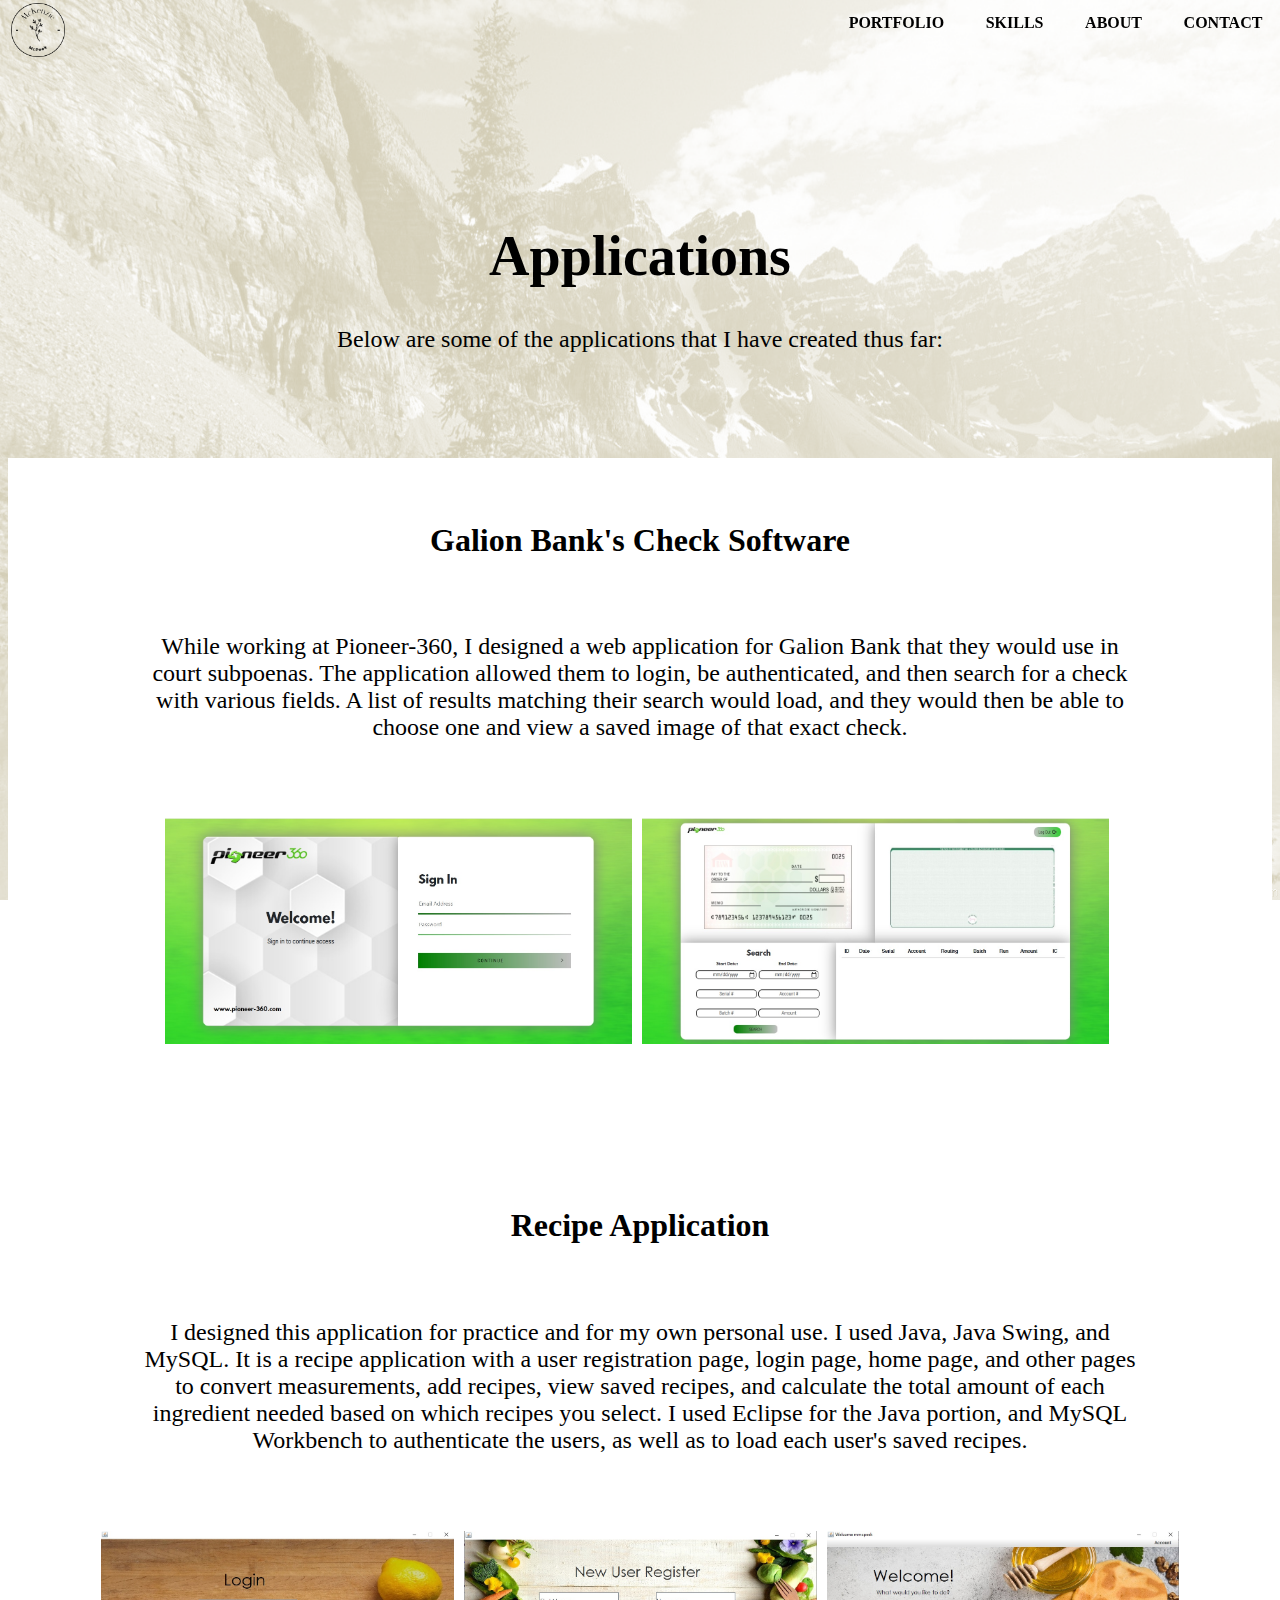
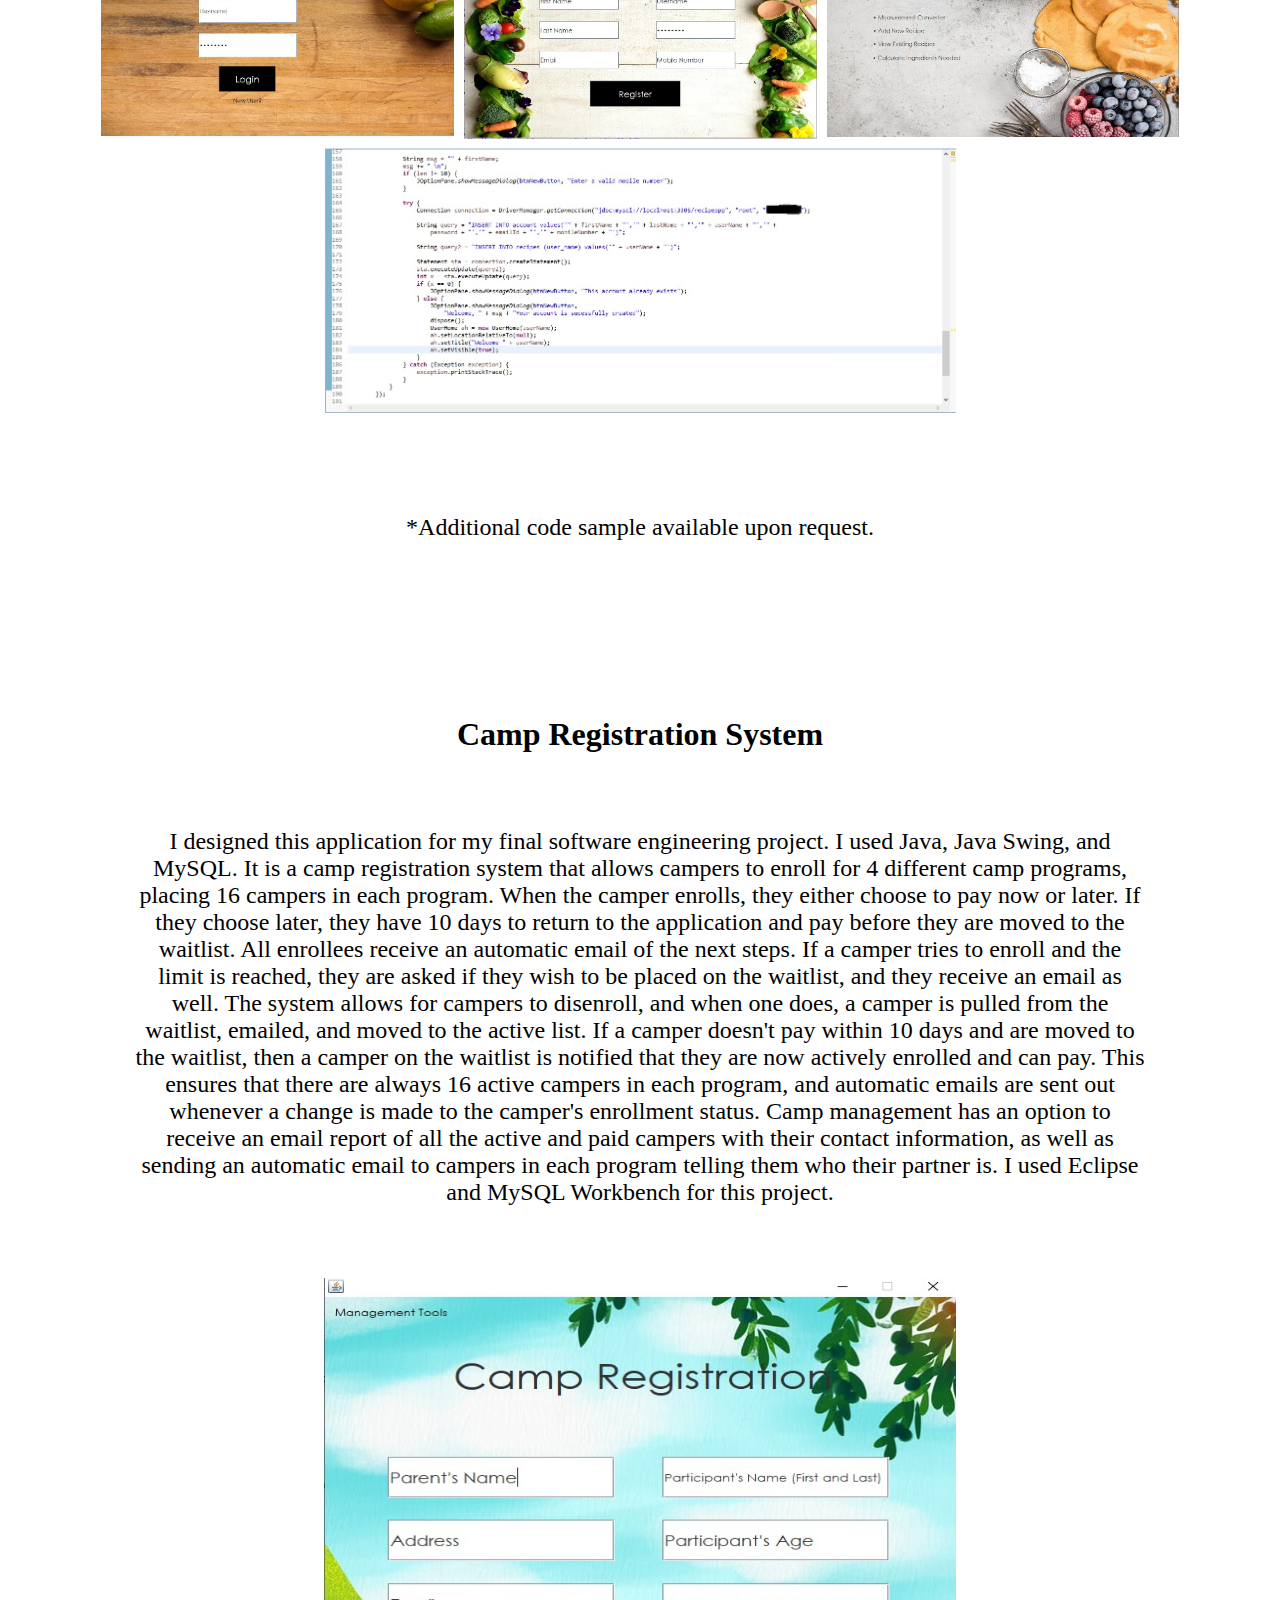
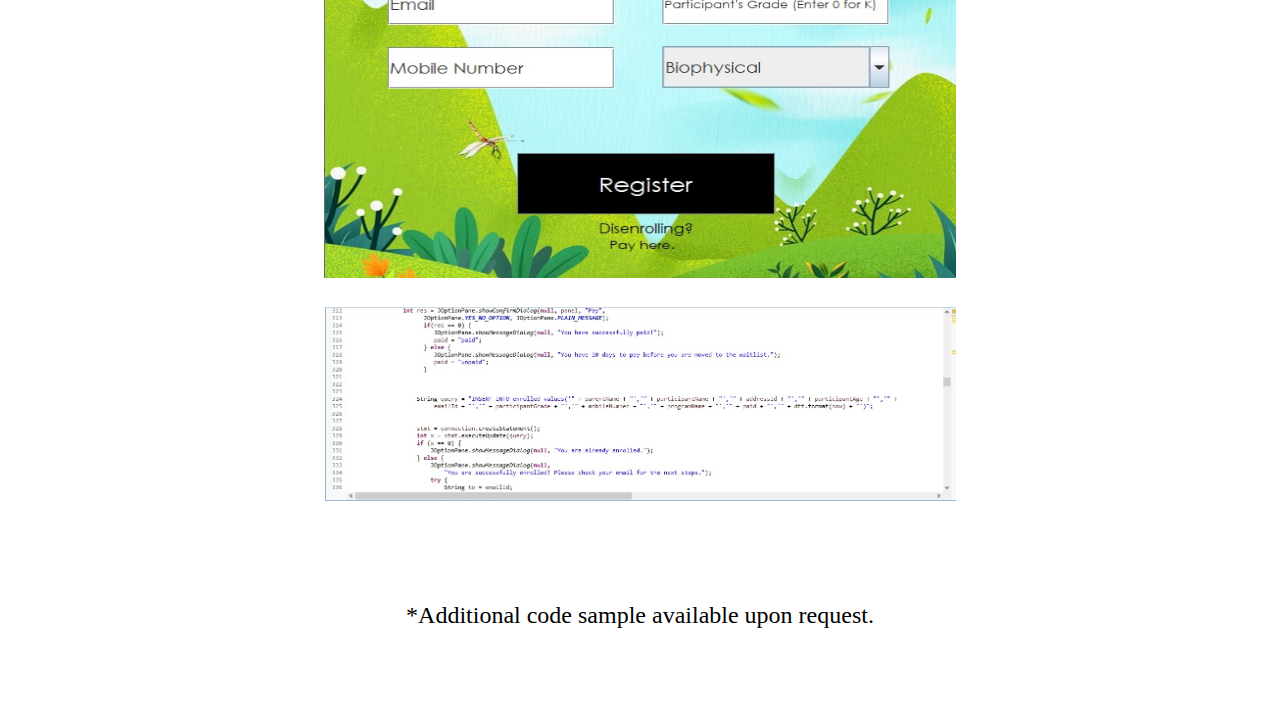
<file: apps.html>
<!DOCTYPE html>
<html>
	<head>
		<title>McKenzie McPeek</title>
		<link rel="stylesheet" href="css/styles.css">
		<link rel="stylesheet" href="https://use.fontawesome.com/releases/v5.2.0/css/all.css" integrity="sha384-hWVjflwFxL6sNzntih27bfxkr27PmbbK/iSvJ+a4+0owXq79v+lsFkW54bOGbiDQ" crossorigin="anonymous">		
	</head>
	<body>
	
		<div class="navbar">
			<div id="pic">
				<a href="index.html">
					<img src="images/mylogo.png" style="width: 30%;">
				</a>
			</div>
			
			<div id="links">
				<a href="index.html#contact">CONTACT</a>
				<a href="index.html#about">ABOUT</a>
				<a href="index.html#skills">SKILLS</a>
				<a href="index.html#portfolio">PORTFOLIO</a>
			</div>
		</div>
	
	<main>
		
		<h1>Applications</h1>
			<p>Below are some of the applications that I have created thus far: </p>
			<br>
		
		
		<div id="bank">
		<h2>Galion Bank's Check Software</h2>
			<p>While working at Pioneer-360, I designed a web application for Galion Bank that they would use in court subpoenas. The application allowed them to login, be authenticated, and then search for a check with various fields. A list of results matching their search would load, and they would then be able to choose one and view a saved image of that exact check.</p>
			
			<div class="row2">
			<div class="column2">
			<img src="images/GalionLogin.jpg" style="width:100%">
			</div>
			<div class="column2">
			<img src="images/GalionSearch.jpg" style="width:100%">
			</div>
			</div>
		</div>
			
		<div id="recipe">
		<h2>Recipe Application</h2>
			<p>I designed this application for practice and for my own personal use. I used Java, Java Swing, and MySQL. It is a recipe application with a user registration page, login page, home page, and other pages to convert measurements, add recipes, view saved recipes, and calculate the total amount of each ingredient needed based on which recipes you select. I used Eclipse for the Java portion, and MySQL Workbench to authenticate the users, as well as to load each user's saved recipes.</p>
			
			<div class ="row">
			<div class="column">
			<img src="images/RecipeLogin.jpg" style="width:100%">
			</div>
			<div class="column">
			<img src="images/RecipeRegister.jpg" style="width:100%">
			</div>
			<div class="column">
			<img src="images/RecipeHome.jpg" style="width:100%">
			</div>
			</div>
			
			<img src="images/code.jpg" id="code" style="width: 50%">
			
			<p>*Additional code sample available upon request.</p>
			
		</div>
		
		<div id="camp">
		<h2>Camp Registration System</h2>
			<p>I designed this application for my final software engineering project. I used Java, Java Swing, and MySQL. It is a camp registration system that allows campers to enroll for 4 different camp programs, placing 16 campers in each program. When the camper enrolls, they either choose to pay now or later. If they choose later, they have 10 days to return to the application and pay before they are moved to the waitlist. All enrollees receive an automatic email of the next steps. If a camper tries to enroll and the limit is reached, they are asked if they wish to be placed on the waitlist, and they receive an email as well. The system allows for campers to disenroll, and when one does, a camper is pulled from the waitlist, emailed, and moved to the active list. If a camper doesn't pay within 10 days and are moved to the waitlist, then a camper on the waitlist is notified that they are now actively enrolled and can pay. This ensures that there are always 16 active campers in each program, and automatic emails are sent out whenever a change is made to the camper's enrollment status. Camp management has an option to receive an email report of all the active and paid campers with their contact information, as well as sending an automatic email to campers in each program telling them who their partner is. I used Eclipse and MySQL Workbench for this project.</p>
			
			<img src="images/CampHome.jpg" id="camphome" style="width:50%">
			
			<img src="images/CampCode.jpg" id="campcode" style="width:50%">
			
			<p>*Additional code sample available upon request.</p>
		</div>
</file>
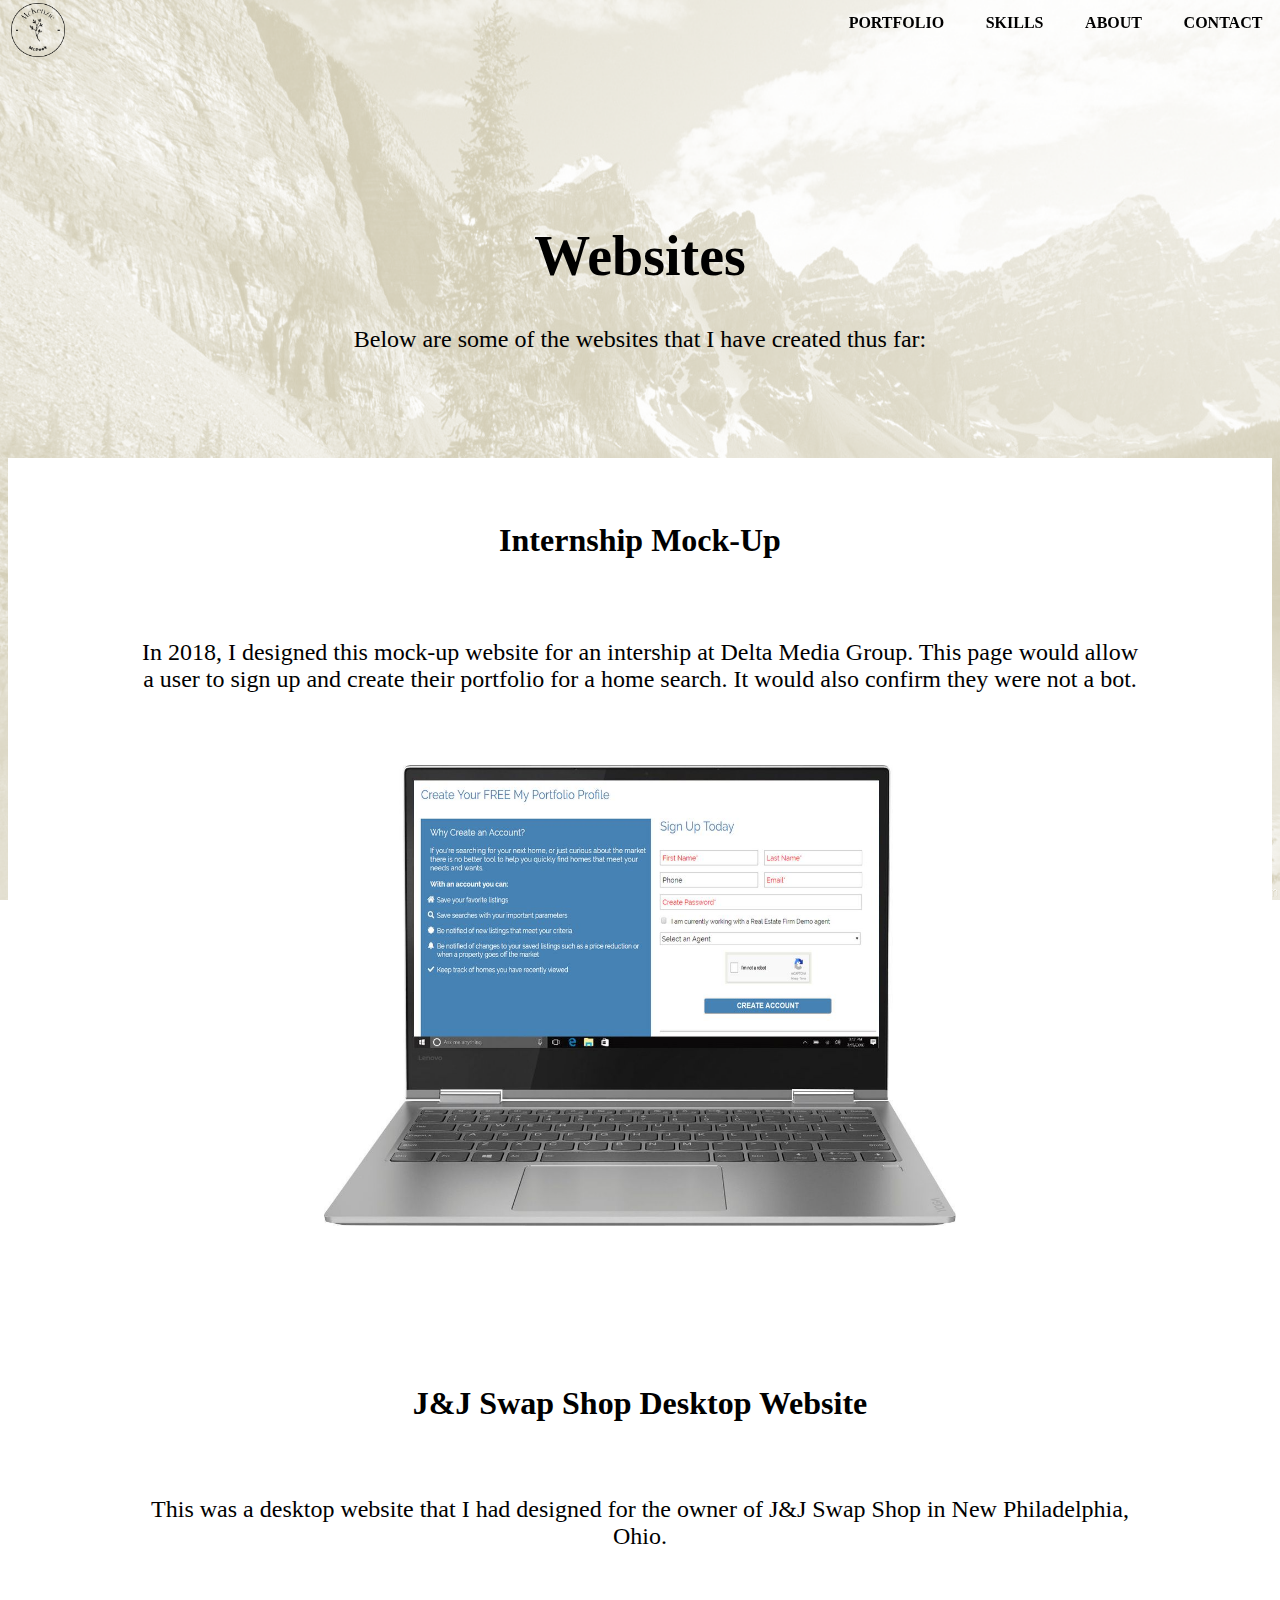
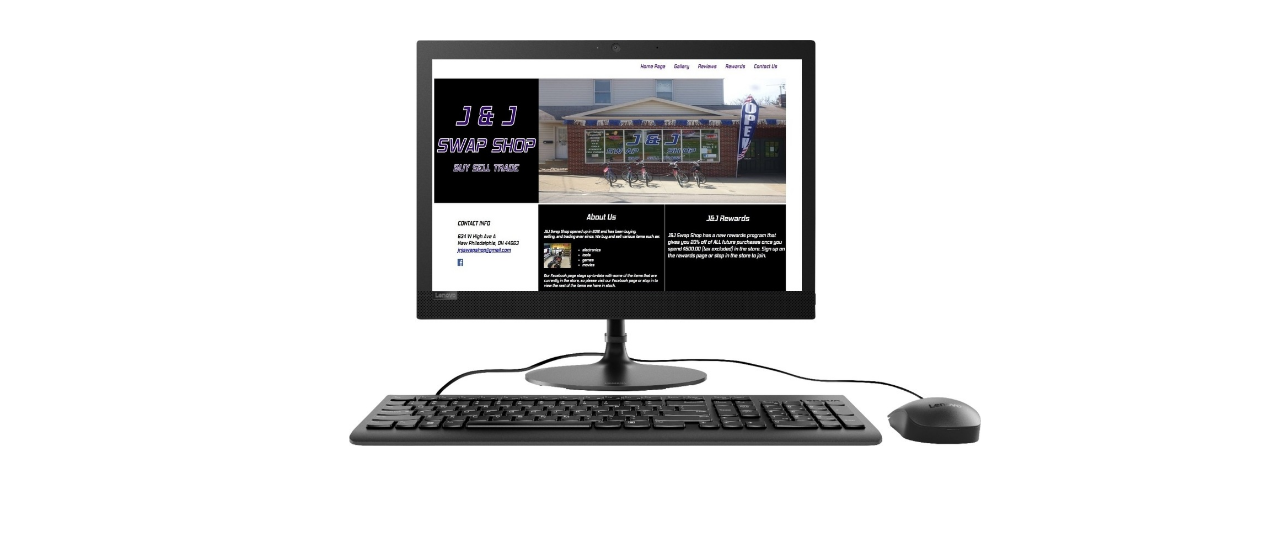
<file: websites.html>
<!DOCTYPE html>
<html>
	<head>
		<title>McKenzie McPeek</title>
		<link rel="stylesheet" href="css/styles.css">
		<link rel="stylesheet" href="https://use.fontawesome.com/releases/v5.2.0/css/all.css" integrity="sha384-hWVjflwFxL6sNzntih27bfxkr27PmbbK/iSvJ+a4+0owXq79v+lsFkW54bOGbiDQ" crossorigin="anonymous">		
	</head>
	<body>
	
		<div class="navbar">
			<div id="pic">
				<a href="index.html">
					<img src="images/mylogo.png" style="width: 30%;">
				</a>
			</div>
			
			<div id="links">
				<a href="index.html#contact">CONTACT</a>
				<a href="index.html#about">ABOUT</a>
				<a href="index.html#skills">SKILLS</a>
				<a href="index.html#portfolio">PORTFOLIO</a>
			</div>
		</div>
	
	<main>
		
		<h1>Websites</h1>
		<p>Below are some of the websites that I have created thus far: </p>
		<br>
		
		<div id="internship">
		<h3>Internship Mock-Up</h3>
		<p>In 2018, I designed this mock-up website for an intership at Delta Media Group. This page would allow a user to sign up and create their portfolio for a home search. It would also confirm they were not a bot.</p>
		
		<img src="images/interncomp.jpg" id="intern" style="width:50%">
		</div>

		<div id="jjSwap">
		<h2>J&J Swap Shop Desktop Website</h2>
		<p>This was a desktop website that I had designed for the owner of J&J Swap Shop in New Philadelphia, Ohio. </p><br>
		
		<img src="images/jjswapshop.jpg" id="jj" style="width:50%">
		</div>
		
		
	</main>
	</body>	
</html>
</file>
<file: css/styles.css>
body {
	background-image: url("../images/background.png");
	background-repeat: no-repeat;
	background-attachment: fixed;
	background-size: 100% 100%;
}

.navbar {
  overflow: hidden;
  background-color: transparent;
  position: fixed; /* Set the navbar to fixed position */
  top: 0; /* Position the navbar at the top of the page */
  width: 100%; /* Full width */
}

/* Links inside the navbar */
.navbar #links a {
  float: right;
  display: flex;
  color: #000000;
  text-align: center;
  padding: 14px 16px;
  text-decoration: none;
  font-family: Raleway, "Raleway Thin";
  font-weight: bold;
  padding-right: 2%;
}

/* Change background on mouse-over */
.navbar #links a:hover {
  font-style: italic;
  border-bottom: 3px solid black;
}

.navbar #pic {
	float: left;
}

main {
	display: block;
}

main p {
	font-family: Raleway, "Raleway Thin";
	font-size: 1.5em;
	text-align: center;
	margin-right: 10%;
	margin-left: 10%;
}

h1 {
	margin-top: 4em;
	text-align: center;
	font-weight: bold;
	font-size: 3.5em;
	font-family: Raleway, "Raleway Thin";
}

#button1 .btn {
	display: block;
	border-radius: 4px;
	background-color: transparent;
	border-color: #000000;
	padding: 14px 28px;
	font-size: 16px;
	cursor: pointer;
	font-family: Raleway, "Raleway Thin";
	margin-left: 42%;
	margin-right: 40%;
	margin-top: 5%;
}

#buttonChoose:hover {
	background-color: #FFFFFF;
	color: #000000;
}

#buttonChoose {
	display: inline;
	border-radius: 4px;
	background-color: #000000;
	border-color: #000000;
	color: #FFFFFF;
	padding: 14px 28px;
	font-size: 16px;
	cursor: pointer;
	font-family: Raleway, "Raleway Thin";
	margin-bottom: 5%;
	margin-right: 5%;
}

#button1 .btn:hover {
	background-color: #000000;
	color: #FFFFFF;
}

#buttonApp:hover {
	background-color: #FFFFFF;
	color: #000000;
}

#buttonApp {
	display: inline;
	border-radius: 4px;
	background-color: #000000;
	border-color: #000000;
	padding: 14px 28px;
	font-size: 16px;
	cursor: pointer;
	font-family: Raleway, "Raleway Thin";
	margin-bottom: 5%;
	margin-top: 2%;
	color: #FFFFFF;
}

.buttons {
	text-align: center;
}

#portfolio {
	margin-top: 250px;
	width: 100%;
	background-color: #FFFFFF;
}

#portfolio h1 {
	padding-top: 2em;
	text-align: center;
	font-size: 2.5em;
	font-family: Raleway, "Raleway Thin";
}

#jj {
	padding-left: 27%;
	padding-bottom: 7%;
}

#portfolio hr {
	width: 10%;
}

#portfolio p {
	margin-top: 3%;
}

#portfolio h2 {
	padding-top: 1em;
	text-align: center;
	font-size: 1.5em;
	font-family: Raleway, "Raleway Thin";
}

#internship {
	margin-top: 5%;
	width: 100%;
	background-color: #FFFFFF;
}

#internship h3 {
	padding-top: 2em;
	text-align: center;
	font-size: 2em;
	font-family: Raleway, "Raleway Thin";
}

#internship p {
	padding-bottom: 2em;
	padding-top: 2em;
}

#bank {
	margin-top: 5%;
	width: 100%;
	background-color: #FFFFFF;
}

#bank h2 {
	padding-top: 2em;
	text-align: center;
	font-size: 2em;
	font-family: Raleway, "Raleway Thin";
}

#bank p {
	padding-bottom: 2em;
	padding-top: 2em;
}

#camp {
	margin-top: 5%;
	width: 100%;
	background-color: #FFFFFF;
}

#camp h2 {
	padding-top: 2em;
	text-align: center;
	font-size: 2em;
	font-family: Raleway, "Raleway Thin";
}

#camp p {
	padding-bottom: 2em;
	padding-top: 2em;
}

#recipe h2 {
	padding-top: 2em;
	text-align: center;
	font-size: 2em;
	font-family: Raleway, "Raleway Thin";
}

#recipe p {
	padding-bottom: 2em;
	padding-top: 2em;
}

#jjSwap h2 {
	padding-top: 2em;
	text-align: center;
	font-size: 2em;
	font-family: Raleway, "Raleway Thin";
}

#jjSwap p {
	padding-bottom: 2em;
	padding-top: 2em;
}

#intern {
	padding-left: 25%;
	padding-bottom: 4em;
}

#portfolio h3 {
	padding-top: 2em;
	text-align: center;
	font-size: 1.5em;
	font-family: Raleway, "Raleway Thin";
}

#portfolio h4 {
	padding-top: 2em;
	text-align: center;
	font-size: 1.5em;
	font-family: Raleway, "Raleway Thin";
}

.row {
	padding-left: 7%;
}

.column {
  float: left;
  width: 30%;
  padding: 5px;
}

/* Clear floats after image containers */
.row::after {
  content: "";
  clear: both;
  display: table;
}

.row2 {
	padding-left: 12%;
	padding-bottom: 5%;
}

.column2 {
  float: left;
  width: 42%;
  padding: 5px;
}

/* Clear floats after image containers */
.row2::after {
  content: "";
  clear: both;
  display: table;
}

#code {
	padding-left: 25%;
	padding-bottom: 2%;
}

#camphome {
	padding-left: 25%;
	padding-bottom: 2%;
	height: 600px;
}

#campcode {
	padding-left: 25%;
	padding-bottom: 2%;
}

#skills h1 {
	text-align: center;
	font-size: 2.5em;
	font-family: Raleway, "Raleway Thin";
}

#skills ul {
	font-size: 1.5em;
	font-family: Raleway, "Raleway Thin";
	font-weight: normal;
	list-style: none;
}

#list1 {
	margin-left: 33%;
}

#list2 {
	margin-left: 5%;
}


#about {
	background-image: url("../images/aboutme.png");
	background-repeat: no-repeat;
	background-attachment: fixed;
	background-size: 100% 100%;
}

#about h1 {
	padding-top: 4em;
	text-align: center;
	font-size: 2.5em;
	font-family: Raleway, "Raleway Thin";
}

#about p {
	padding-top: 1em;
	padding-bottom: 7em;
}

#contact .btn {
	border-radius: 4px;
	background-color: transparent;
	border-color: #000000;
	padding: 14px 28px;
	font-size: 16px;
	cursor: pointer;
	font-family: Raleway, "Raleway Thin";
	display: block;
	text-align: center;
	margin-left: 44%;
	margin-right: 40%;
	margin-top: 3%;
	margin-bottom: 4%;
}

#contact .btn a {
	text-decoration: none;
	color: #000000;
}

#contact h1 {
	margin-top: 9%;
}

footer {
	width: 100%;
	float: left;
	text-align: center;
	font-family: Raleway, "Raleway Thin";
	color: #000000;
	margin-bottom: 4%;
}

footer a {
	text-decoration: none;
}

footer a:visited {
	text-decoration: none;
	color: #000000;
}
</file>
